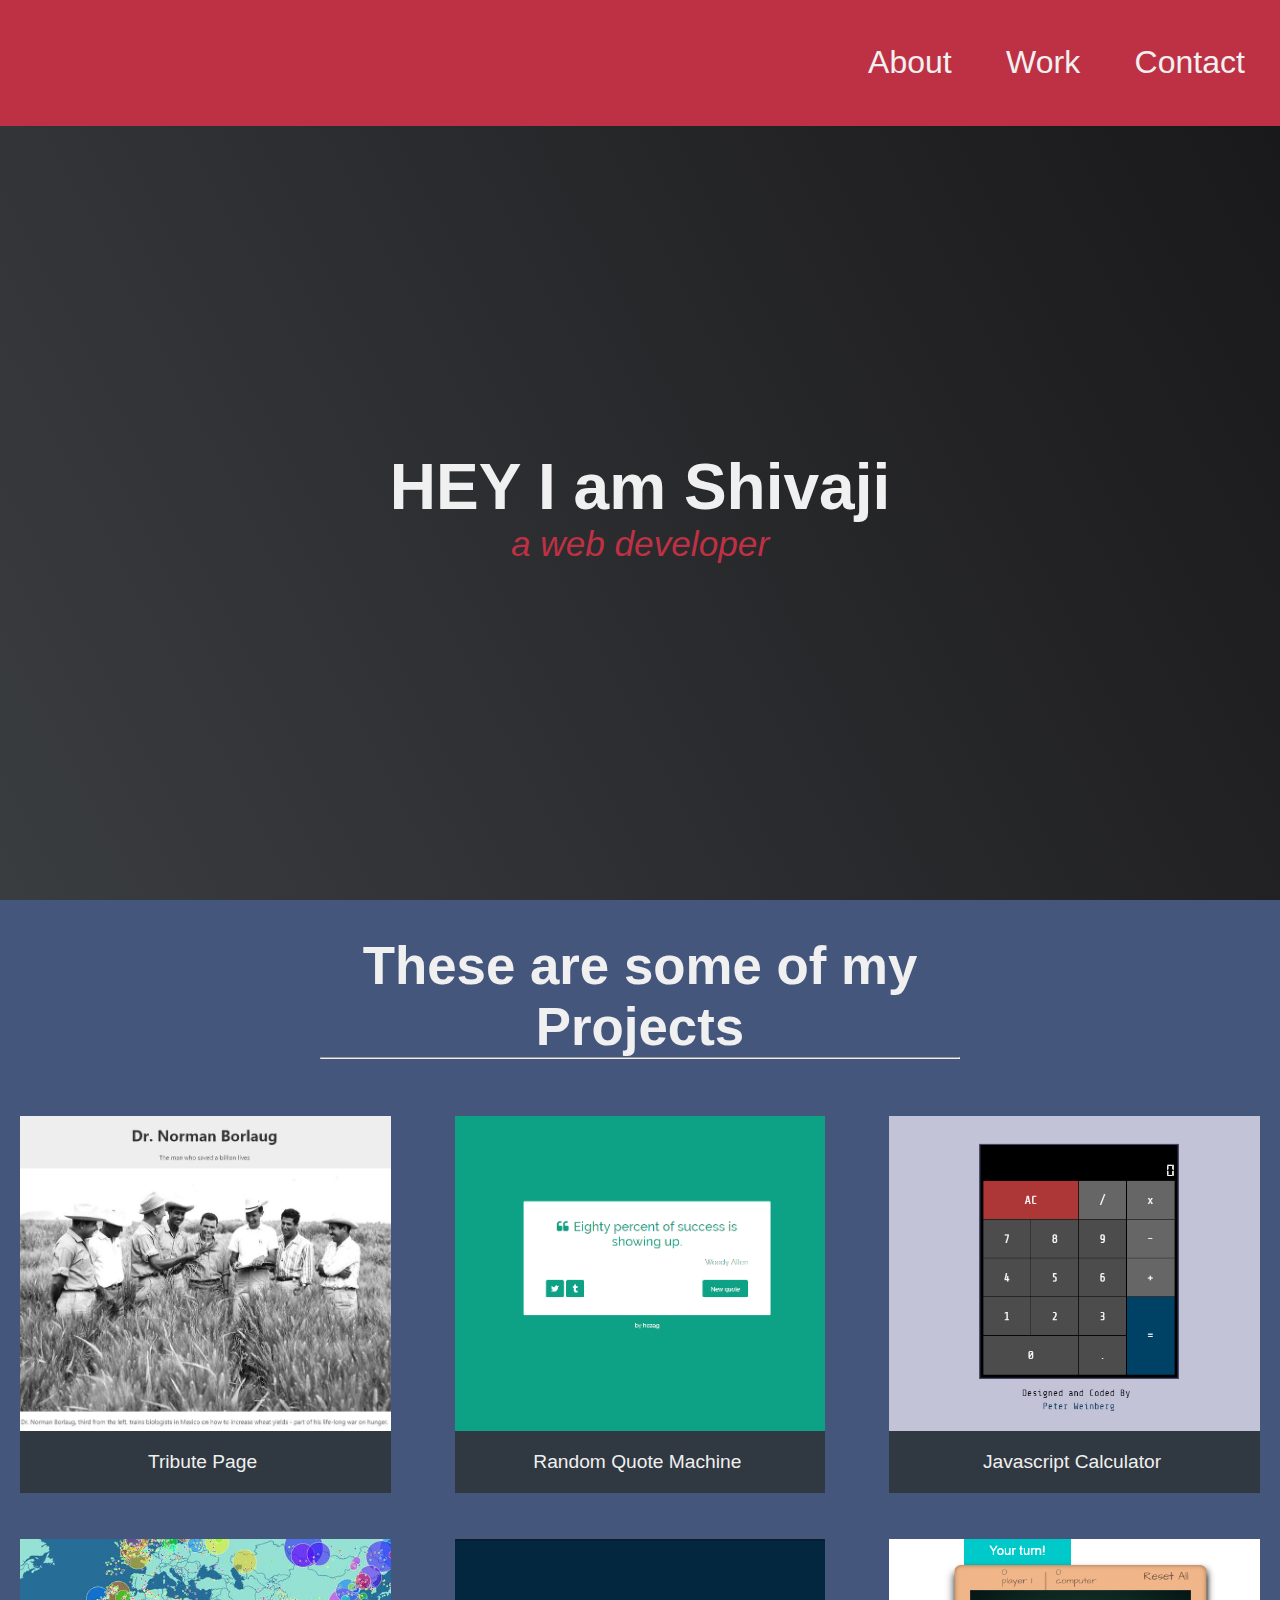
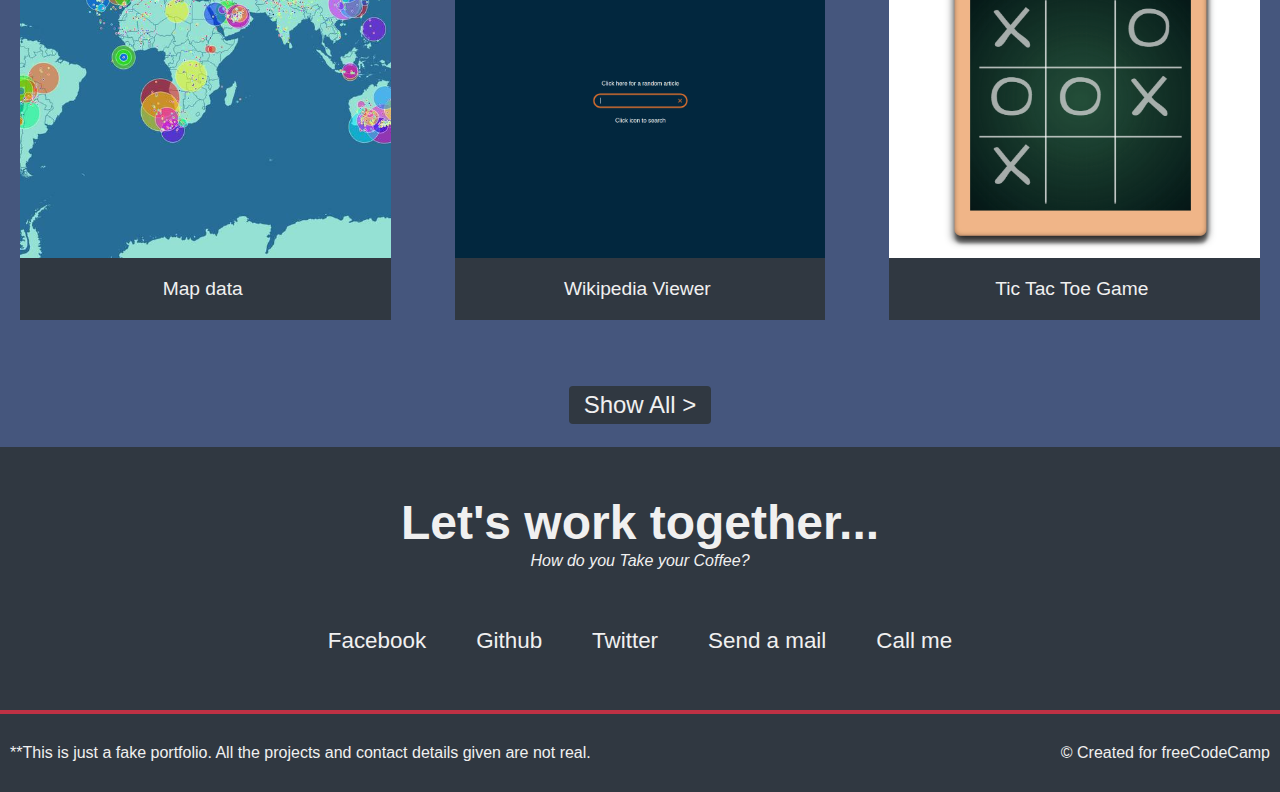
<file: Dummy-Portfolio/index.html>
<!DOCTYPE html>
<html lang="en">

<head>
  <meta charset="UTF-8">
  <meta http-equiv="X-UA-Compatible" content="IE=edge">
  <meta name="viewport" content="width=device-width, initial-scale=1.0">
  <title>Dummy-Portfolio</title>
  <link rel="stylesheet" href="styles.css">
  <link rel="stylesheet" href="https://use.fontawesome.com/releases/v5.8.2/css/all.css"
    integrity="sha384-oS3vJWv+0UjzBfQzYUhtDYW+Pj2yciDJxpsK1OYPAYjqT085Qq/1cq5FLXAZQ7Ay" crossorigin="anonymous" />
</head>

<body>
  <header>
    <div class="top-wrap">
      <nav>
        <ul class="top">
          <li><a href="">About</a></li>
          <li><a href="">Work</a></li>
          <li><a href="">Contact</a></li>
        </ul>
      </nav>
    </div>
  </header>
  <section class="bg-black">
    <div class="intro">
      <h1>HEY I am Shivaji</h1>
      <p>a web developer</p>
    </div>
  </section>
  <section class="all-about-projects">
    <div class="proj-h2">
      <div class="projects-text">
        <h2>
          These are some of my Projects
        </h2>
        <hr>
      </div>
    </div>
    <br>
    <div class="project-info">
      <div class="project-tile">
        <a href="">
          <img src="./images/tribute.jpg" alt="">
          <p><span class="code">&lt;</span> Tribute Page <span class="code">&#47;&gt;</span></p>
        </a>
      </div>
      <div class="project-tile">
        <a href="">
          <img src="./images/random-quote-machine.png" alt="">
          <p><span class="code">&lt;</span> Random Quote Machine <span class="code">&#47;&gt;</span></p>
        </a>
      </div>
      <div class="project-tile">
        <a href="">
          <img src="./images/calc.png" alt="">
          <p><span class="code">&lt;</span> Javascript Calculator <span class="code">&#47;&gt;</span></p>
        </a>
      </div>
      <div class="project-tile">
        <a href="">
          <img src="./images/map.jpg" alt="">
          <p><span class="code">&lt;</span> Map data <span class="code">&#47;&gt;</span></p>
        </a>
      </div>
      <div class="project-tile">
        <a href="">
          <img src="./images/wiki.png" alt="">
          <p><span class="code">&lt;</span> Wikipedia Viewer <span class="code">&#47;&gt;</span></p>
        </a>
      </div>
      <div class="project-tile">
        <a href="">
          <img src="./images/tic-tac-toe.png" alt="">
          <p><span class="code">&lt;</span> Tic Tac Toe Game <span class="code">&#47;&gt;</span></p>
        </a>
      </div>
    </div>
    <div class="show-all-btn">
      <button>Show All <span class="show-all-arrow">&gt;</span></button>
    </div>
  </section>
  <footer>
    <div class="social-info">
      <h1>Let's work together...</h1>
      <p>How do you Take your Coffee?</p>
    </div>
    <div class="contact">
      <a href=""><i class="fab fa-facebook-square"></i>Facebook</a>
      <a href=""><i class="fab fa-github"></i>Github</a>
      <a href=""><i class="fab fa-twitter"></i>Twitter</a>
      <a href=""><i class="fas fa-at"></i>Send a mail</a>
      <a href=""><i class="fas fa-mobile-alt"></i>Call me</a>
    </div>
    <div class="last-line">
      <hr>
    </div>
    <div class="disclaimer">
      <p>**This is just a fake portfolio. All the projects and contact details given are not real.</p>
      <p class="copy">
      © Created for freeCodeCamp</p>
    </div>
  </footer>
</body>

</html>
</file>
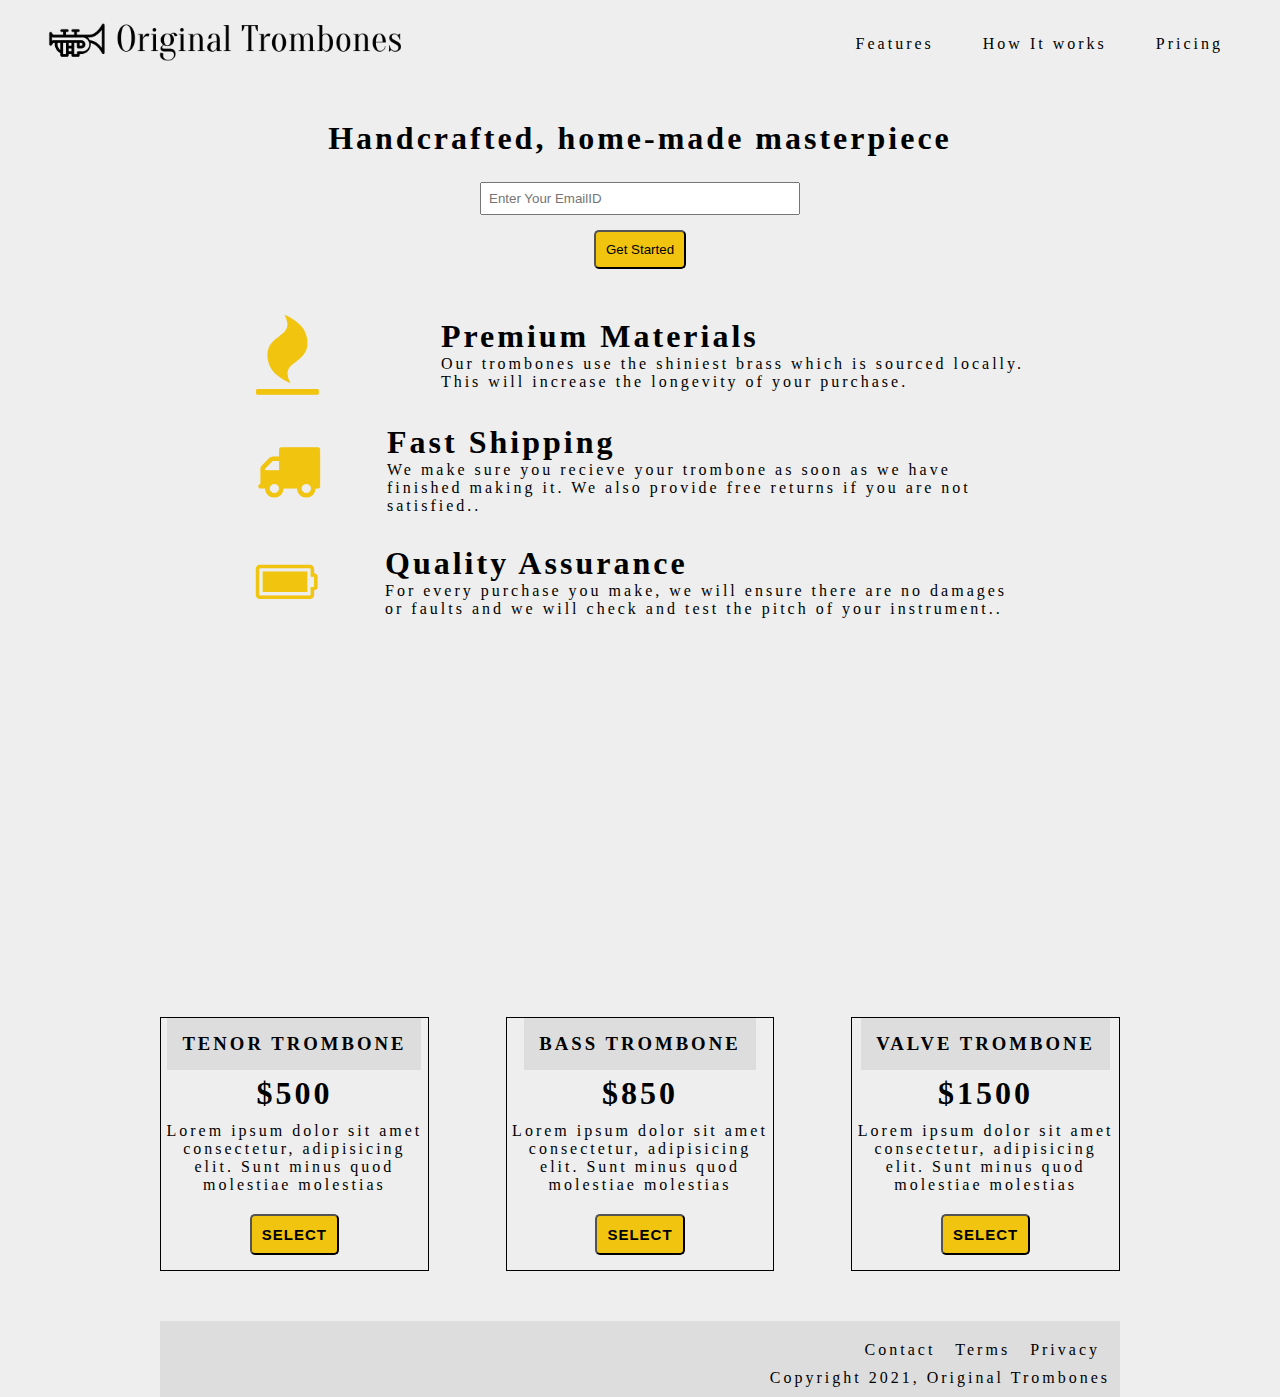
<file: Product Landing Page/index.html>
<!DOCTYPE html>
<html lang="en">

<head>
  <meta charset="UTF-8">
  <meta http-equiv="X-UA-Compatible" content="IE=edge">
  <meta name="viewport" content="width=device-width, initial-scale=1.0">
  <title>Product Landing Page</title>
  <link rel="stylesheet" href="styles.css">
  <link rel="stylesheet" href="https://maxcdn.bootstrapcdn.com/font-awesome/4.4.0/css/font-awesome.min.css">

</head>

<body>


  <div class="wrap">
    <header id="header" class="flex">
      <div class="logo">
        <img src="./images/product-landing-page-logo.png" alt="logo">

      </div>
      <nav id="nav-bar" class="flex">
        <a href="#">Features</a>
        <a href="#">How It works</a>
        <a href="#">Pricing</a>

      </nav>
    </header>
  </div>
  <section>
    <div class="heading">
      <h1>Handcrafted, home-made masterpiece</h1>
      <input type="email" name="email" placeholder="Enter Your EmailID">
      <div><button class="select-button">Get Started</button></div>

    </div>
  </section>
  <section>
    <div class="container">
      <div class="row">
        <div>
          <i class="fa fa-5x fa-fire icon  "></i>
        </div>
        <div>
          <h1>Premium Materials</h1>
          <p>Our trombones use the shiniest brass which is sourced locally.</p>
          <p> This will increase the longevity of your purchase.</p>
        </div>
      </div>

    </div>

  </section>
  
  <section>
    <div class="container">
      <div class="row">
        <div>
          <i class="fa fa-4x fa-truck icon  "></i>
        </div>
        <div>
          <h1>Fast Shipping</h1>
          <p>We make sure you recieve your trombone as soon as we have finished making it. We also provide free returns
            if you are
            not satisfied..</p>
        </div>
      </div>
    </div>
  </section>
    <section>
      <div class="container">
        <div class="row">
          <div>
            <i class="fa fa-3x fa-battery-full icon  "></i>
          </div>
          <div>
            <h1>Quality Assurance</h1>
            <p>For every purchase you make, we will ensure there are no damages or faults and we will check and test the pitch of your
            instrument..</p>
          </div>
        </div>
      </div>
    </section>
    <section>
      <div class="frame">
        <iframe width="560" height="315" src="https://www.youtube.com/embed/y8Yv4pnO7qc" title="YouTube video player"
          frameborder="0" allow="accelerometer; autoplay; clipboard-write; encrypted-media; gyroscope; picture-in-picture"
          allowfullscreen></iframe>
      </div>
    </section>
    <section class="pricing flex">
      <div class="box-row-container">
        <div class="box">
          <h3>TENOR TROMBONE</h3>
          <h1>$500</h1>
          <p>Lorem ipsum dolor sit amet consectetur, adipisicing elit. Sunt minus quod molestiae molestias</p>
          <button class="select-button"><h5>SELECT</h5></button>
        </div>
        <div class="box">
          <h3>BASS TROMBONE</h3>
          <h1>$850</h1>
          <p>Lorem ipsum dolor sit amet consectetur, adipisicing elit. Sunt minus quod molestiae molestias</p>
          <button class="select-button"><h5>SELECT</h5></button>
        </div>
        <div class="box">
          <h3>VALVE TROMBONE</h3>
          <h1>$1500</h1>
          <p>Lorem ipsum dolor sit amet consectetur, adipisicing elit. Sunt minus quod molestiae molestias</p>
          <button class="select-button"><h5>SELECT</h5></button>
        </div>
      </div>
    </section>
    <footer>
      <div class="flex">
      <div class="footer">
        <ul>
          <li>Privacy</li>
          <li>Terms</li>
          <li>Contact</li>
        </ul>
        <p>Copyright 2021, Original Trombones</p>
      </div>
    </div>
    </footer>

</body>

</html>
</file>
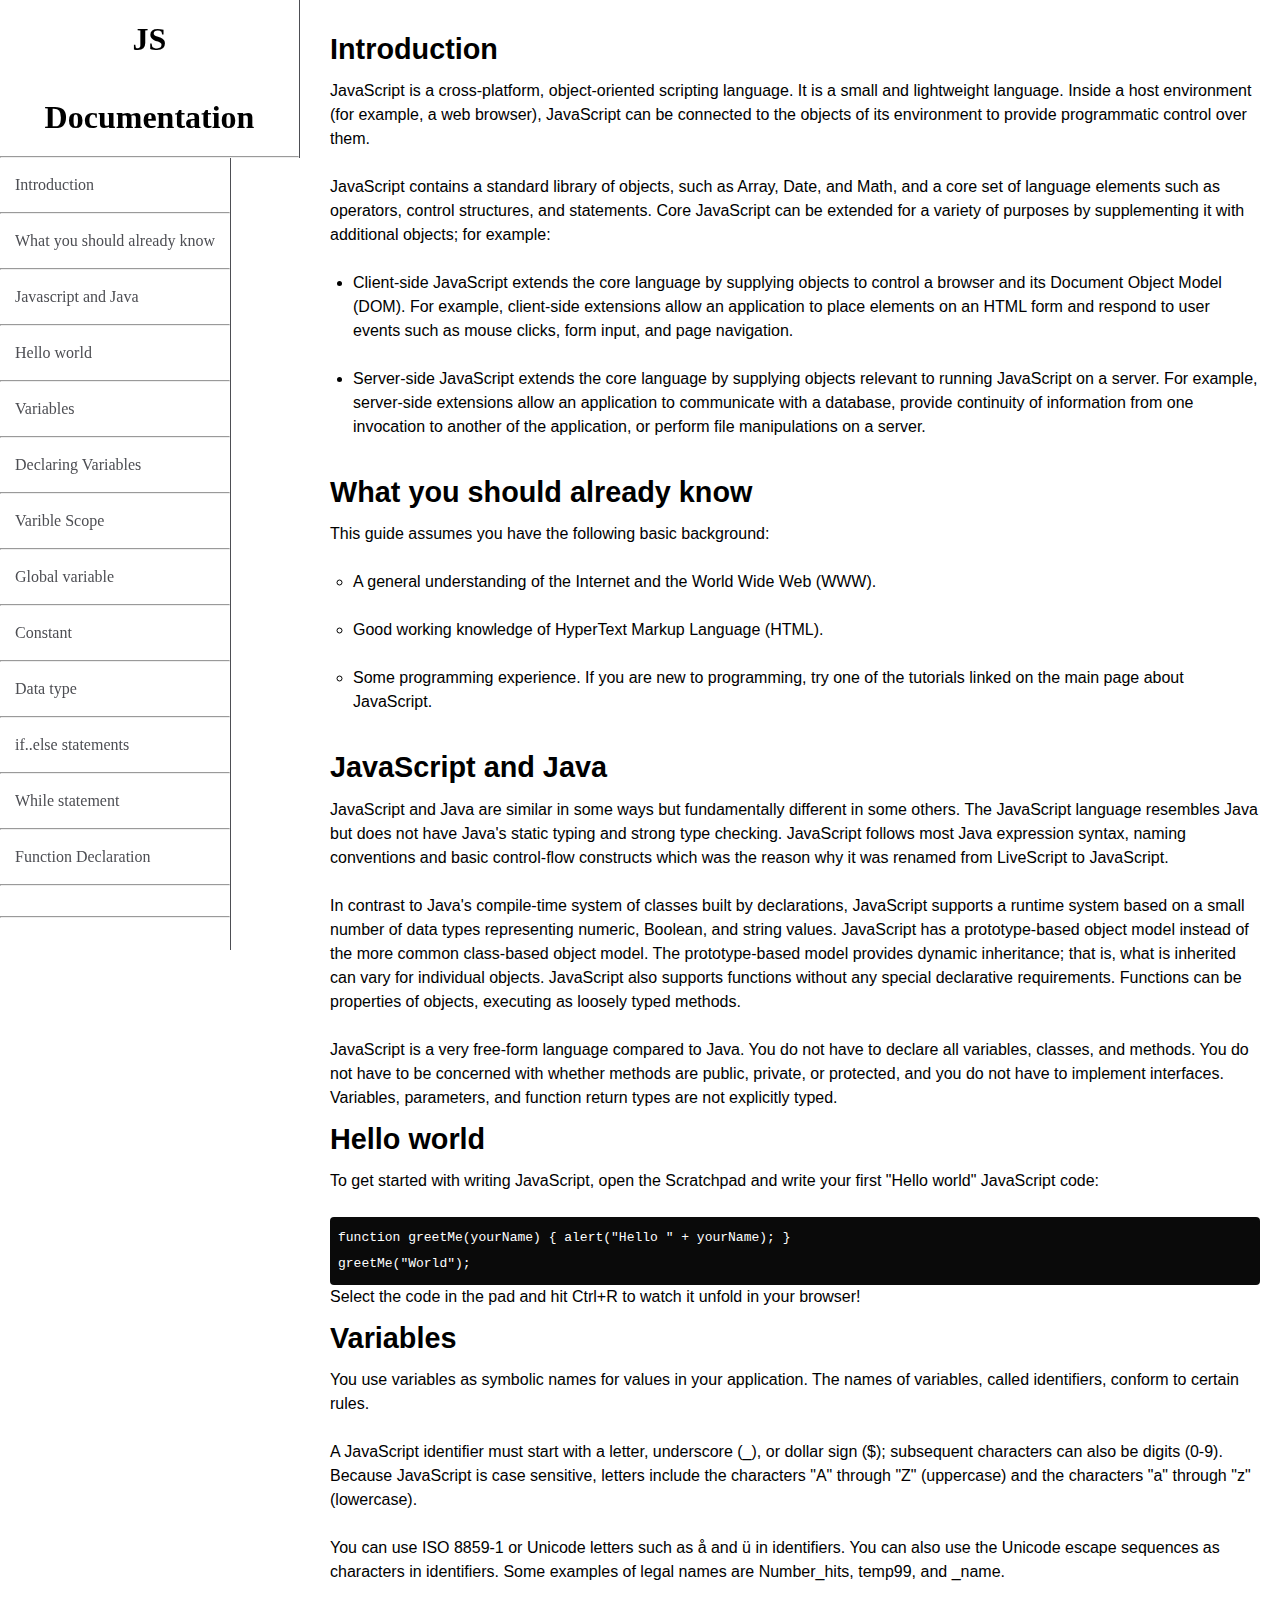
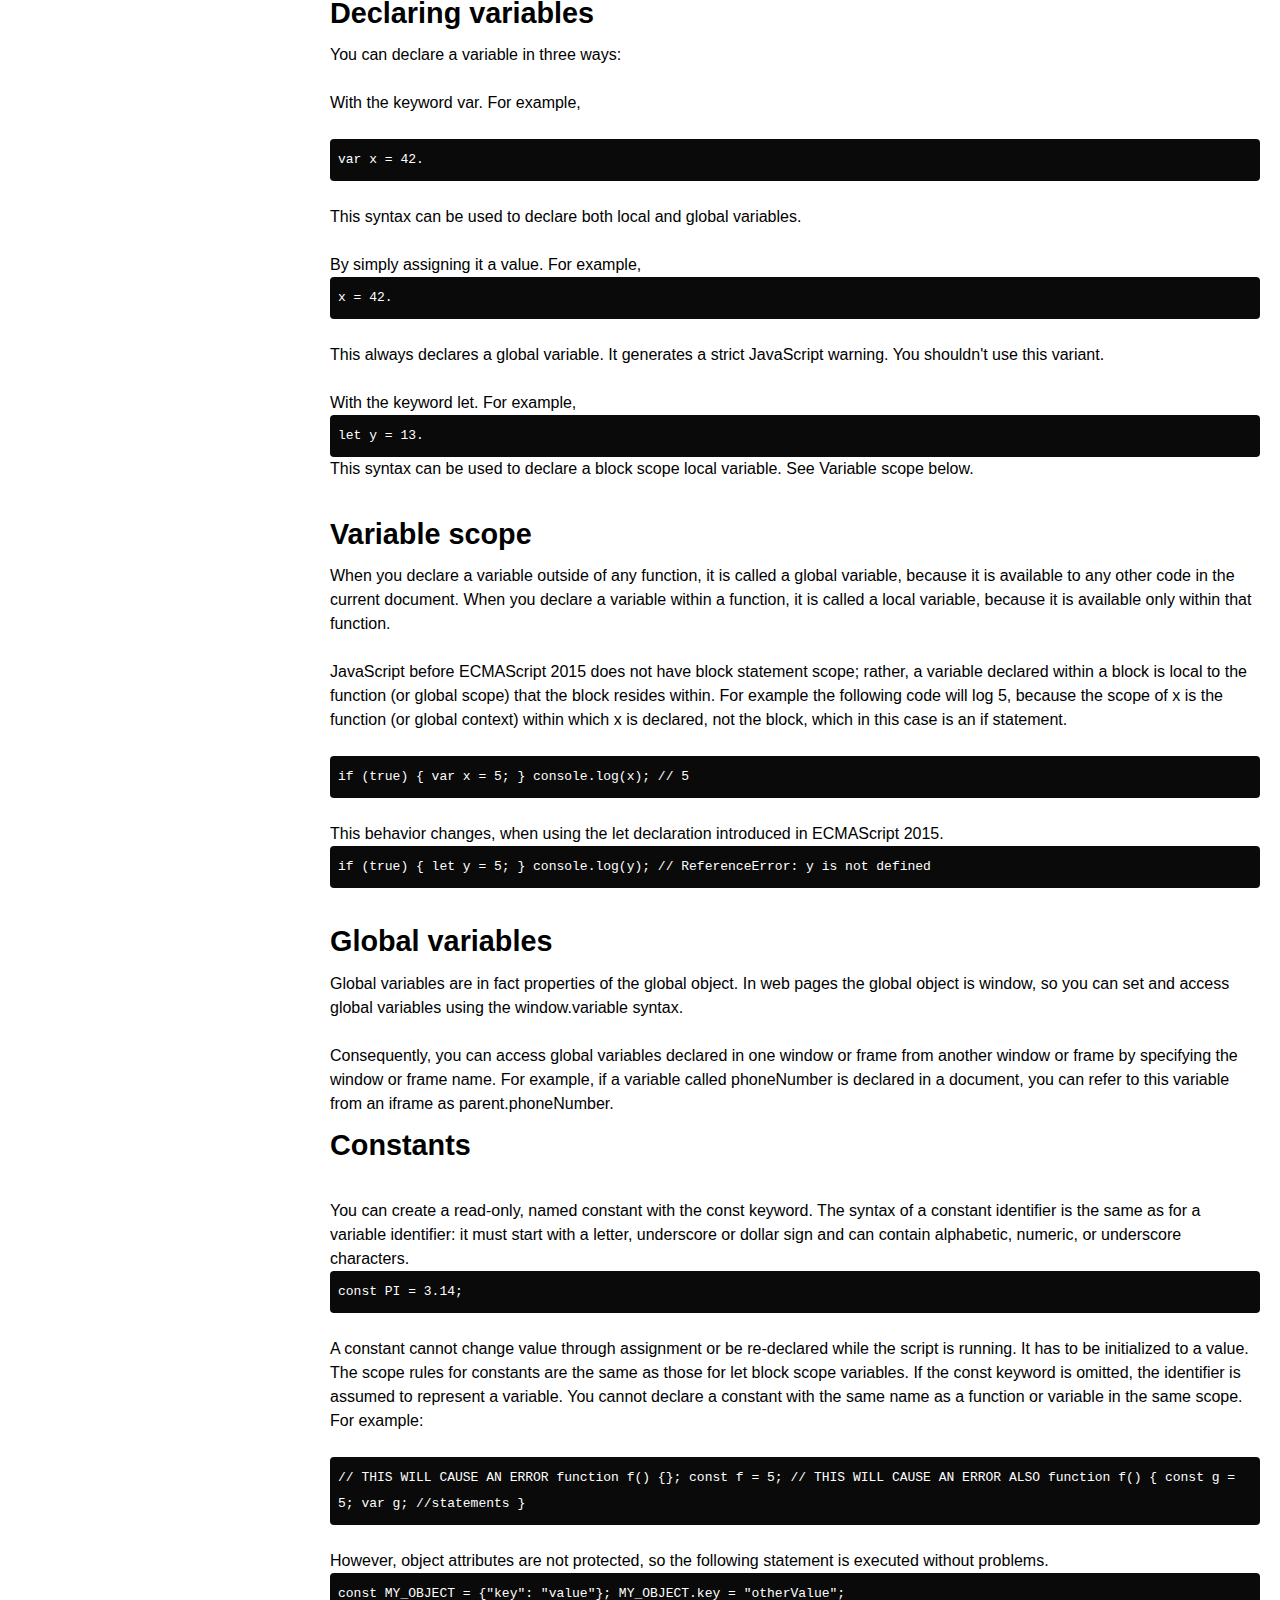
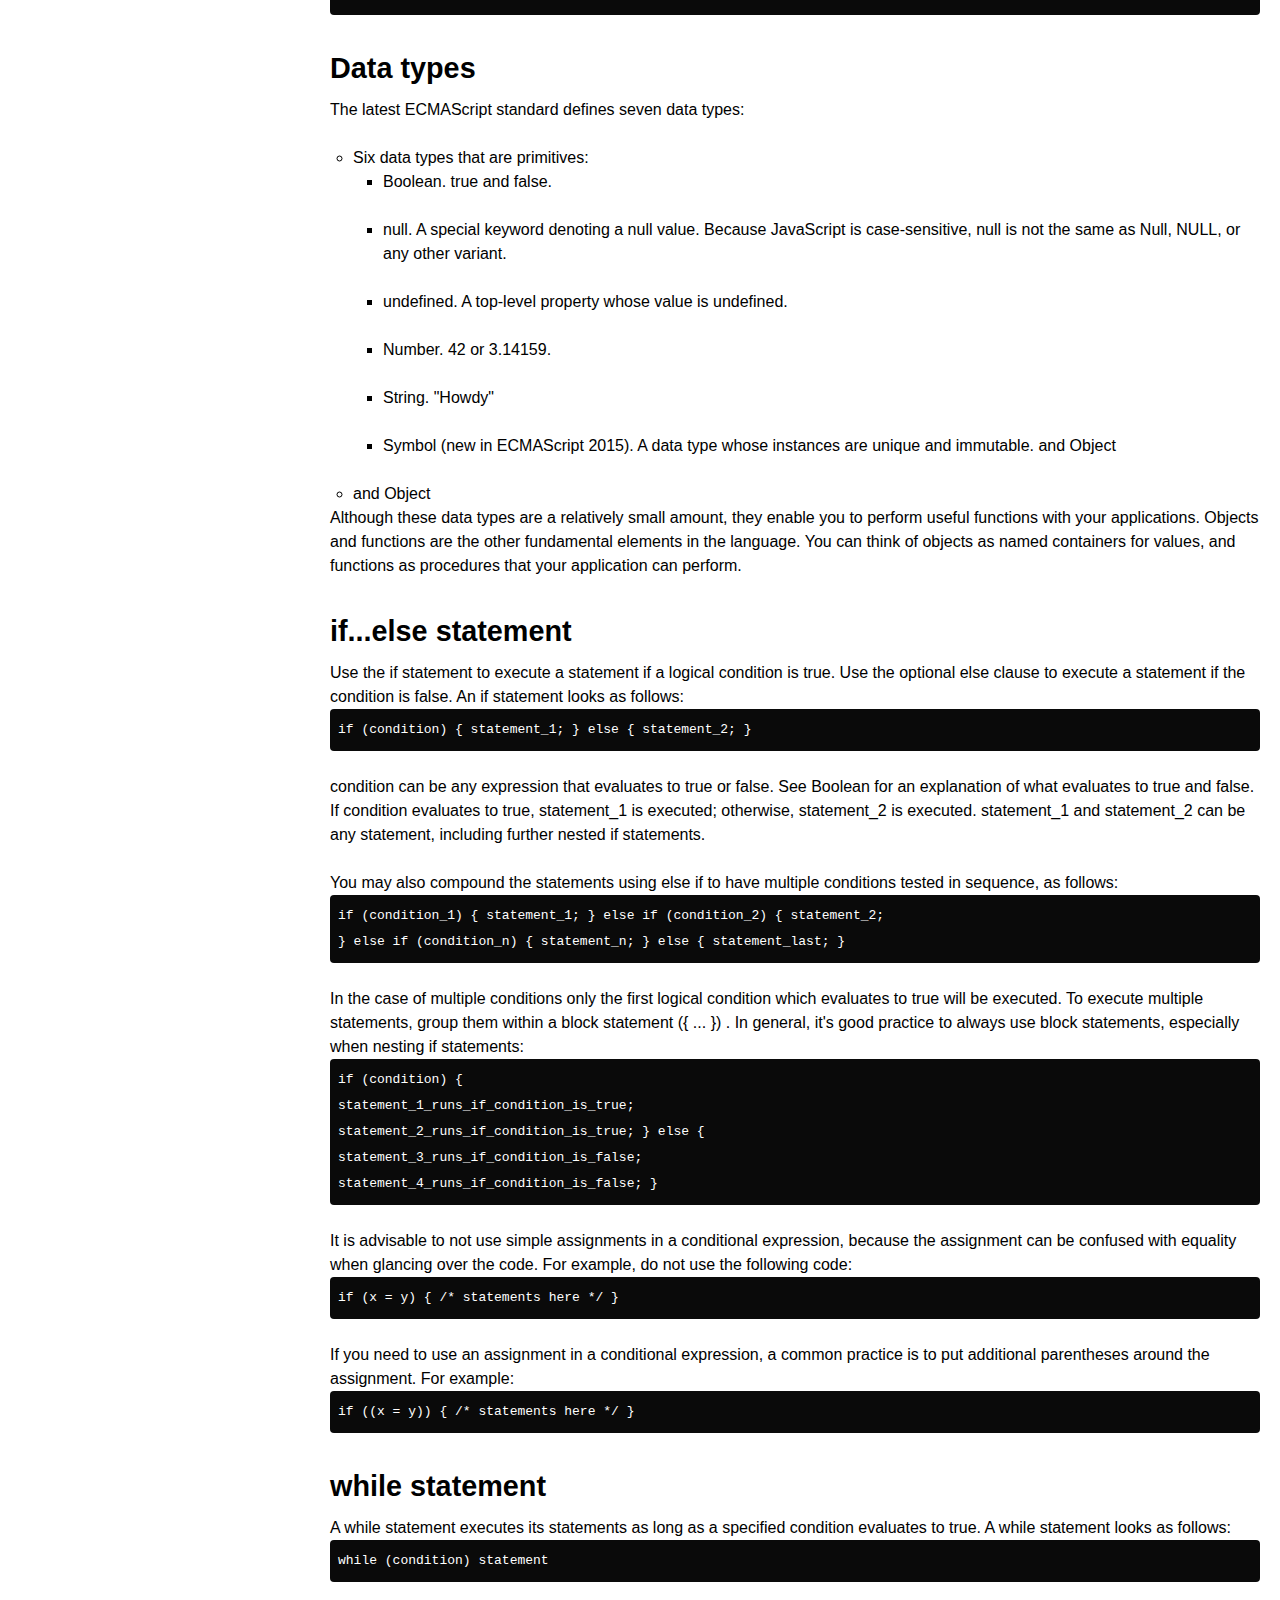
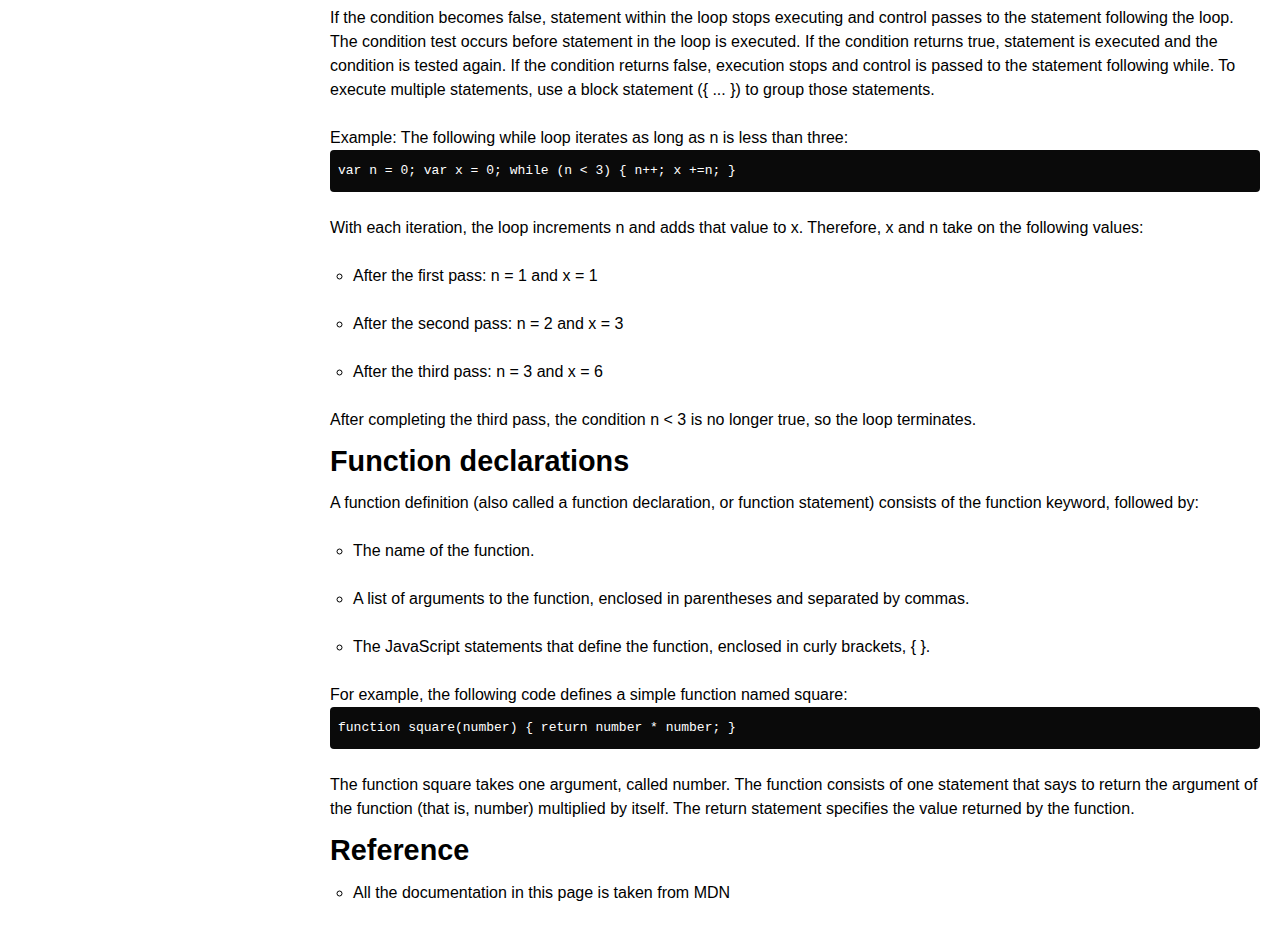
<file: Technical Documentation Page/index.html>
<!DOCTYPE html>
<html lang="en">

<head>
  <meta charset="UTF-8">
  <meta http-equiv="X-UA-Compatible" content="IE=edge">
  <meta name="viewport" content="width=device-width, initial-scale=1.0">
  <title>Technical Documentation Page</title>
  <link rel="stylesheet" href="styles.css">
</head>

<body>
  <div class="sidebar">
    <nav>
      <div class="header">
        <h1>JS</h1>
        <h1>Documentation</h1>
      </div>
      <hr>
      <ul>
        <li><a href="#1">Introduction</a></li>
        <hr>
        <li><a href="#2">What you should already know</a></li>
        <hr>
        <li><a href="#3">Javascript and Java</a></li>
        <hr>
        <li><a href="#4">Hello world</a></li>
        <hr>
        <li><a href="#5">Variables</a></li>
        <hr>
        <li><a href="#6">Declaring Variables</a></li>
        <hr>
        <li><a href="#7">Varible Scope</a></li>
        <hr>
        <li><a href="#8">Global variable</a></li>
        <hr>
        <li><a href="#9">Constant</a></li>
        <hr>
        <li><a href="#10">Data type</a></li>
        <hr>
        <li><a href="#11">if..else statements</a></li>
        <hr>
        <li><a href="#12">While statement</a></li>
        <hr>
        <li><a href="#13">Function Declaration</a></li>
        <hr>
        <li><a href=""></a></li>
        <hr>
      </ul>
    </nav>
  </div>
  <section>
    <div class="main">
      <h1 id="1">Introduction</h1>
      <p>JavaScript is a cross-platform, object-oriented scripting language. It is a small and lightweight language.
        Inside a
        host environment (for example, a web browser), JavaScript can be connected to the objects of its environment to
        provide
        programmatic control over them.</p>
      <br>
      <p>JavaScript contains a standard library of objects, such as Array, Date, and Math, and a core set of language
        elements
        such as operators, control structures, and statements. Core JavaScript can be extended for a variety of purposes
        by
        supplementing it with additional objects; for example:</p><br>
      <ul>
        <li>
          <p>Client-side JavaScript extends the core language by supplying objects to control a browser and its Document
            Object Model
            (DOM). For example, client-side extensions allow an application to place elements on an HTML form and
            respond to user
            events such as mouse clicks, form input, and page navigation.</p>
        </li><br>
        <li>
          <p>Server-side JavaScript extends the core language by supplying objects relevant to running JavaScript on a
            server. For
            example, server-side extensions allow an application to communicate with a database, provide continuity of
            information
            from one invocation to another of the application, or perform file manipulations on a server.</p>
        </li><br>

        <h1 id="2">What you should already know</h1>
        <p>This guide assumes you have the following basic background:</p><br>
        <ul>
          <li>
            <p>
              A general understanding of the Internet and the World Wide Web (WWW).</p><br>
          </li>
          <li>
            <p>Good working knowledge of HyperText Markup Language (HTML).</p>
          </li><br>
          <li>
            <p>Some programming experience. If you are new to programming, try one of the tutorials linked on the main
              page about
              JavaScript.</p>
          </li><br>
        </ul>
        <h1 id="3">JavaScript and Java</h1>
        <p>JavaScript and Java are similar in some ways but fundamentally different in some others. The JavaScript
          language
          resembles Java but does not have Java's static typing and strong type checking. JavaScript follows most Java
          expression
          syntax, naming conventions and basic control-flow constructs which was the reason why it was renamed from
          LiveScript to
          JavaScript.</p><br>
        <p>In contrast to Java's compile-time system of classes built by declarations, JavaScript supports a runtime
          system based
          on a small number of data types representing numeric, Boolean, and string values. JavaScript has a
          prototype-based
          object model instead of the more common class-based object model. The prototype-based model provides dynamic
          inheritance; that is, what is inherited can vary for individual objects. JavaScript also supports functions
          without any
          special declarative requirements. Functions can be properties of objects, executing as loosely typed methods.
        </p><br>
        <p>JavaScript is a very free-form language compared to Java. You do not have to declare all variables, classes,
          and
          methods. You do not have to be concerned with whether methods are public, private, or protected, and you do
          not have to
          implement interfaces. Variables, parameters, and function return types are not explicitly typed.</p>
        <h1 id="4">Hello world</h1>
        <p>To get started with writing JavaScript, open the Scratchpad and write your first "Hello world" JavaScript
          code:</p><br>
        <code><p>function greetMe(yourName) { alert("Hello " + yourName); }</p>
      <p>greetMe("World");</p></code>
        <p>Select the code in the pad and hit Ctrl+R to watch it unfold in your browser!
        </p>
        <h1 id="5">Variables</h1>
        <p>You use variables as symbolic names for values in your application. The names of variables, called
          identifiers, conform
          to certain rules.</p><br>
        <p>A JavaScript identifier must start with a letter, underscore (_), or dollar sign ($); subsequent characters
          can also be
          digits (0-9). Because JavaScript is case sensitive, letters include the characters "A" through "Z" (uppercase)
          and the
          characters "a" through "z" (lowercase).</p><br>
        <p>You can use ISO 8859-1 or Unicode letters such as å and ü in identifiers. You can also use the Unicode escape
          sequences
          as characters in identifiers. Some examples of legal names are Number_hits, temp99, and _name.</p>
        <h1 id="6">Declaring variables</h1>
        <p>You can declare a variable in three ways:</p><br>
        <p>With the keyword var. For example,</p><br>
        <code><p>var x = 42.</p></code><br>
        <p>This syntax can be used to declare both local and global variables.</p><br>
        <p>By simply assigning it a value. For example,</p>
        <code><p>x = 42.</p></code><br>
        <p>This always declares a global variable. It generates a strict JavaScript warning. You shouldn't use this
          variant.</p><br>
        <p>With the keyword let. For example,</p>
        <code><p>let y = 13.</p> </code>
        <p>This syntax can be used to declare a block scope local variable. See Variable scope below.</p><br>
        <h1 id="7">Variable scope</h1>
        <p>
          When you declare a variable outside of any function, it is called a global variable, because it is available
          to any
          other code in the current document. When you declare a variable within a function, it is called a local
          variable,
          because it is available only within that function.</p><br>
        <p>

          JavaScript before ECMAScript 2015 does not have block statement scope; rather, a variable declared within a
          block is
          local to the function (or global scope) that the block resides within. For example the following code will log
          5,
          because the scope of x is the function (or global context) within which x is declared, not the block, which in
          this case
          is an if statement.</p><br>
        <code><p>if (true) { var x = 5; } console.log(x); // 5</p></code><br>
        <p>This behavior changes, when using the let declaration introduced in ECMAScript 2015.</p>
        <code><p>if (true) { let y = 5; } console.log(y); // ReferenceError: y is not
        defined</p></code><br>
        <h1 id="8">Global variables</h1>
        <p>Global variables are in fact properties of the global object. In web pages the global object is window, so
          you can set
          and access global variables using the window.variable syntax.</p><br>
        <p>
          Consequently, you can access global variables declared in one window or frame from another window or frame by
          specifying
          the window or frame name. For example, if a variable called phoneNumber is declared in a document, you can
          refer to this
          variable from an iframe as parent.phoneNumber.</p>
        <h1 id="9">Constants</h1><br>
        <p>You can create a read-only, named constant with the const keyword. The syntax of a constant identifier is the
          same as
          for a variable identifier: it must start with a letter, underscore or dollar sign and can contain alphabetic,
          numeric,
          or underscore characters.</p>
        <code><p>const PI = 3.14;</p></code><br>
        <p>A constant cannot change value through assignment or be re-declared while the script is running. It has to be
          initialized to a value.

          The scope rules for constants are the same as those for let block scope variables. If the const keyword is
          omitted, the
          identifier is assumed to represent a variable.

          You cannot declare a constant with the same name as a function or variable in the same scope. For example:</p>
        <br>
        <code><p>// THIS WILL CAUSE AN ERROR function f() {}; const f = 5; // THIS WILL
        CAUSE AN ERROR ALSO function f() { const g = 5; var g; //statements
        }</p></code><br>
        <p>However, object attributes are not protected, so the following statement is executed without problems.</p>
        <code><p>const MY_OBJECT = {"key": "value"}; MY_OBJECT.key = "otherValue";
</p></code><br>
        <h1 id="10">Data types</h1>
        <p>The latest ECMAScript standard defines seven data types:</p><br>
        <ul>
          <li>Six data types that are primitives:</li>
          <ul class="inside-ul">
            <li>Boolean. true and false.</li><br>
            <li>null. A special keyword denoting a null value. Because JavaScript is case-sensitive, null is not the
              same as Null, NULL,
              or any other variant.</li><br>
            <li>undefined. A top-level property whose value is undefined.</li><br>
            <li>Number. 42 or 3.14159.</li><br>
            <li>String. "Howdy"</li><br>
            <li>Symbol (new in ECMAScript 2015). A data type whose instances are unique and immutable.
              and Object</li><br>
          </ul>
          <li>and Object
          </li>
        </ul>
        <p>Although these data types are a relatively small amount, they enable you to perform useful functions with
          your
          applications. Objects and functions are the other fundamental elements in the language. You can think of
          objects as
          named containers for values, and functions as procedures that your application can perform.
        </p><br>
        <h1 id="11">if...else statement</h1>
        <p>Use the if statement to execute a statement if a logical condition is true. Use the optional else clause to
          execute a
          statement if the condition is false. An if statement looks as follows:
        </p>
        <code><p>if (condition) { statement_1; } else { statement_2; }</p></code><br>
        <p>condition can be any expression that evaluates to true or false. See Boolean for an explanation of what
          evaluates to
          true and false. If condition evaluates to true, statement_1 is executed; otherwise, statement_2 is executed.
          statement_1
          and statement_2 can be any statement, including further nested if statements.</p><br>
        <p>
          You may also compound the statements using else if to have multiple conditions tested in sequence, as follows:
        </p>
        <code><p>if (condition_1) { statement_1; } else if (condition_2) { statement_2;</p><p>
        } else if (condition_n) { statement_n; } else { statement_last; }</p></code><br>
        <p>In the case of multiple conditions only the first logical condition which evaluates to true will be executed.
          To execute
          multiple statements, group them within a block statement ({ ... }) . In general, it's good practice to always
          use block
          statements, especially when nesting if statements:</p>
        <code><p>if (condition) { </p><p> statement_1_runs_if_condition_is_true;</p>
        <p>
        statement_2_runs_if_condition_is_true; } else {</p>
        <p>
        statement_3_runs_if_condition_is_false;</p>
        <p>
        statement_4_runs_if_condition_is_false; }</p></code><br>
        <p>It is advisable to not use simple assignments in a conditional expression, because the assignment can be
          confused with
          equality when glancing over the code. For example, do not use the following code:</p>
        <code><p>if (x = y) { /* statements here */ }</p></code><br>
        <p>If you need to use an assignment in a conditional expression, a common practice is to put additional
          parentheses around
          the assignment. For example:</p>
        <code><p>if ((x = y)) { /* statements here */ }</p></code><br>
        <h1 id="12">while statement
        </h1>
        <p>A while statement executes its statements as long as a specified condition evaluates to true. A while
          statement looks as
          follows:
        </p>
        <code><p>while (condition) statement</p></code><br>
        <p>If the condition becomes false, statement within the loop stops executing and control passes to the statement
          following
          the loop.
          The condition test occurs before statement in the loop is executed. If the condition returns true, statement
          is executed
          and the condition is tested again. If the condition returns false, execution stops and control is passed to
          the
          statement following while.

          To execute multiple statements, use a block statement ({ ... }) to group those statements.</p><br>
        <p>Example:
          The following while loop iterates as long as n is less than three:</p>
        <code><p>var n = 0; var x = 0; while (n < 3) { n++; x +=n; }</p></code><br>
        <p>With each iteration, the loop increments n and adds that value to x. Therefore, x and n take on the following
          values:</p><br>
        <ul>
          <li>
            After the first pass: n = 1 and x = 1
          </li><br>

          <li>After the second pass: n = 2 and x = 3</li><br>
          <li> After the third pass: n = 3 and x = 6</li><br>
        </ul>
        <p>After completing the third pass, the condition n < 3 is no longer true, so the loop terminates. </p>
            <h1 id="13">Function declarations
            </h1>
            <p>A function definition (also called a function declaration, or function statement) consists of the
              function keyword,
              followed by:</p><br>
            <ul>
              <li>The name of the function.

              </li><br>
              <li>A list of arguments to the function, enclosed in parentheses and separated by commas.</li><br>
              <li>The JavaScript statements that define the function, enclosed in curly brackets, { }.</li><br>
            </ul>
            <p>For example, the following code defines a simple function named square:</p>
            <code><p>function square(number) { return number * number; }
</p></code><br>
            <p>The function square takes one argument, called number. The function consists of one statement that says
              to return the
              argument of the function (that is, number) multiplied by itself. The return statement specifies the value
              returned by
              the function.</p>
            <h1>Reference</h1>
            <ul>
              <li>All the documentation in this page is taken from MDN</li>
            </ul>
    </div>
  </section>
</body>

</html>
</file>
<file: Dummy-Portfolio/styles.css>
/* utilities */
*{
  margin: 0;
  padding: 0;
  box-sizing: border-box;
  font-family: 'Poppins', sans-serif;
}
ul li{
  list-style-type: none;
}
a{
  text-decoration: none;
}
:root {
  --main-white: #f0f0f0;
  --main-red: #be3144;
  --main-blue: #45567d;
  --main-gray: #303841;
}
/* header */
.top{
  display: flex;
  justify-content: flex-end;
  background-color: var(--main-red);
  height: 14vh;
  align-items: center;
  position: fixed;
  width: 100%;
  z-index: 1;
}

.top li a{
  font-size: 2rem;
  padding: 1.2rem;
  color: #f0f0f0;
  margin-right: 1rem; 
}
.top li a:hover{
  cursor: pointer;
  background-color: var(--main-blue);
}

body{
  height: 1300px;
}
.intro{
  width: 100%;
  position: absolute;
  top: 50vh;
  text-align: center;
  
}
.bg-black{
  height: 100vh;
  background: #000;
  background-image: linear-gradient(
62deg
, #3a3d40 0%, #181719 100%);;
}
.intro h1{
  font-size: 4rem;
  color: var(--main-white);
}
.intro p{
  font-size: 2.2rem;
  font-style: italic;
  color: var(--main-red);
  display: inline-block;
}
.all-about-projects{
  background-color: var(--main-blue);
}
.proj-h2{
  display: flex;
  justify-content: center;
  
}
.projects-text{
  max-width: 640px;
  font-size: 2.2rem;
  text-align: center;
  margin-bottom: 1.2rem;
  margin-top: 2.2rem;
  color: var(--main-white);
}
.project-info{
  display: grid;
  grid-template-columns: 1fr 1fr 1fr;
  gap: 0 4rem;
  padding: 20px;
}
.project-info img{
  width: 100%;
  display: block;
  height: calc(100% - 6.8rem);
  object-fit: cover;
}
.project-info p{
  color: var(--main-white);
  text-align: center;
  background-color: var(--main-gray);
  padding: 20px;
  font-size: 1.2rem;
}
.project-tile .code{
  color: var(--main-gray);
}
.project-tile:hover .code{
  color: #ff7f50;
  transition: ease  0.8s;
}
.show-all-btn{
  text-align: center;
  padding-bottom: 2.5vh;
}
.show-all-btn button{
   background-color: var(--main-gray);
  color: var(--main-white);
  font-size: 1.5rem;
  padding: 5px 15px;
  border-radius: 4px;
  border: none;
}
.show-all-btn button:hover{
  background-color: var(--main-red);
  color: var(--main-white);
  cursor: pointer;
}
.show-all-btn button:hover .show-all-arrow{
  padding-left: 7px;
}
footer{
  color: var(--main-white);
  background-color: var(--main-gray);
}
.social-info{
  text-align: center;
}
.social-info p{
  font-style: italic;
  padding: 2px 0;
}
.social-info h1{
  font-size: 3rem;
  padding-top: 3rem;
}
.contact a{
  color: var(--main-white);
  padding: 8px 25px 8px 25px;
  font-size: 1.4rem;
  font-weight: lighter;
  transition: transform 0.3s ease-out;
  
}
.contact a:hover{
   transform: translateY(8px);
}
.contact{
  display: flex;
  justify-content: center;
  margin: 3rem auto 3rem auto;
  width: 100%;
  max-width: 800px;
  flex-wrap: wrap;
  text-align: center;
}
footer hr{
  background-color: var(--main-red);
  height: 4px;
  border: none;
}
.disclaimer{
  padding: 30px 10px;
  display: flex;
  justify-content: space-between;
}
</file>
<file: Product Landing Page/styles.css>
*{
  margin: 0;
  padding: 0;
  box-sizing: border-box;
}
body{
  background-color: #eee;
  font-family: Cambria, Cochin, Georgia, Times, 'Times New Roman', serif;
  -moz-text-decoration-color: black;
  letter-spacing: 3px;
 
}
.flex{
  display: flex;
}
a{
  color: #000;
}
a:link{
  text-decoration: none;
}

#header{
  justify-content: space-between;
  margin: 20px;
  align-items: center;
}
#header img{
  width: 30vw;
}
#header a{
  margin-right: 25px;
  padding: 12px;
}

section .heading{
  text-align: center;
  margin-top: 120px;
}

section div input{
  padding: 7px;
  width: 25vw;
  margin-top: 25px;
}
.wrap{
  overflow: hidden;
  background-color: #eee;
  position: fixed; /* Set the navbar to fixed position */
  top: 0; /* Position the navbar at the top of the page */
  width: 100%; /* Full width */
}
.icon{
  color: #f1c40f;
margin-right: 5vw;  
}
.container{
  display: flex;
  justify-content: center;
  margin: 30px;
}
.row{
  width: 60vw;
  display: flex;
  justify-content:space-between;
  align-items: center;
  
}
.box-row-container{
  display: grid;
  gap: 6vw;
  margin: 50px;
  grid-auto-flow: column;
  width: 75vw;
  text-align: center;
}
.box{
  border: 1px solid black;
  text-align: center;
  justify-items: center;
}
.box h3{
  padding: 15px;
  background-color: #ddd;
}
.box h1{
  padding: 5px;
}
.box p{
  padding: 5px;
}
.select-button{
  background-color: #f1c40f;
  padding: 10px;
  margin: 15px 0;
  border-radius: 5px;
}
.select-button:hover{
  background-color: #f1a20f;
  cursor: pointer;
  transition: ease-in;
}
.box .select-button h5{
  font-weight: bold;
  font-family: sans-serif;
  letter-spacing: 1px;
  font-size: 15px;
}
.frame{
  text-align: center;
}
.pricing{
  justify-content: center;
}
.footer{
  width: 75vw;
  display: grid;
  background-color: #ddd;
  padding: 10px;
}
footer .flex{
  justify-content: center;
}
.footer ul li{
  text-decoration: none;
  float: right;
  list-style-type: none;
  padding: 10px;
}
.footer p{
  text-align: right;
}
</file>
<file: Technical Documentation Page/styles.css>
*{
  margin: 0;
  padding: 0;
  box-sizing: border-box;
}
body{
  background-color: #ffffff;
  
  line-height: 1.5;
}
h1{
  color: black;
}
.sidebar{
  width: 300px;
  border-right: 1px solid;
  color: #4d4e53;
  position: fixed;
}
.sidebar h1{
  text-align: center;
  
}
.sidebar nav ul{
  overflow: scroll;
  height: 88%;
  position: fixed;
  border-right: 1px solid;
  
}
.sidebar nav ul li{
  padding: 15px;
}
.sidebar nav h1{
  padding: 15px;
  
}
.sidebar nav ul li a{
  text-decoration: none;
  color: #4d4e53;
  cursor: pointer;
  display: block;
}
section .main{
    /* width: -webkit-calc(100% - 305px);
    width:    -moz-calc(100% - 305px);
    width:         calc(100% - 305px);
    float: right; */
    position: absolute;
    top: 0%;
    margin-left: 310px;
    padding: 20px;
    font-family:  'Open Sans', Arial, sans-serif;;
}
.main h1{
  padding: 8px 0 8px 0;
  font-size: 1.8rem;
}
.main ul li{
  margin-left: 23px;
}
.inside-ul{
margin-left: 30px;
}
code{
  display: block;
  background: hsl(0, 0%, 4%);
  line-height: 2;
  padding: 8px;
  border-radius: 4px;
  color: #ffffff;
}
</file>
